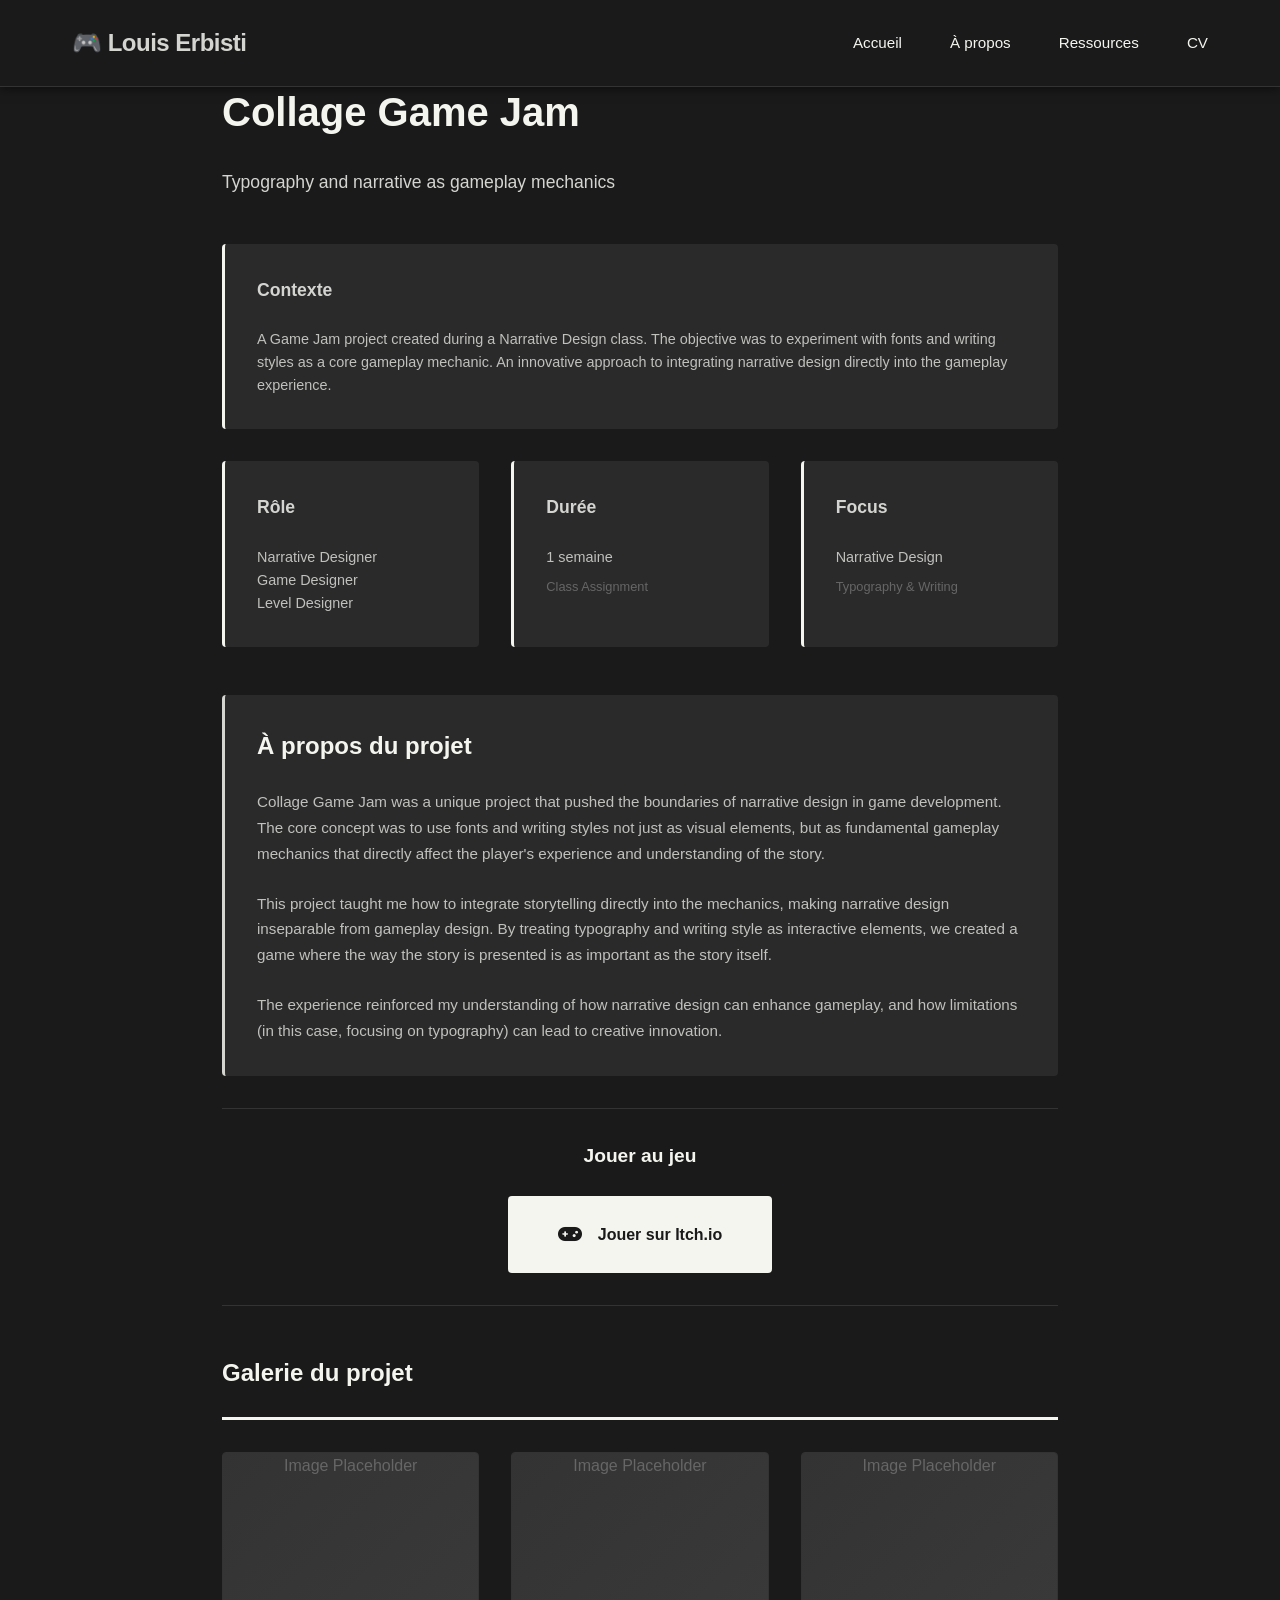
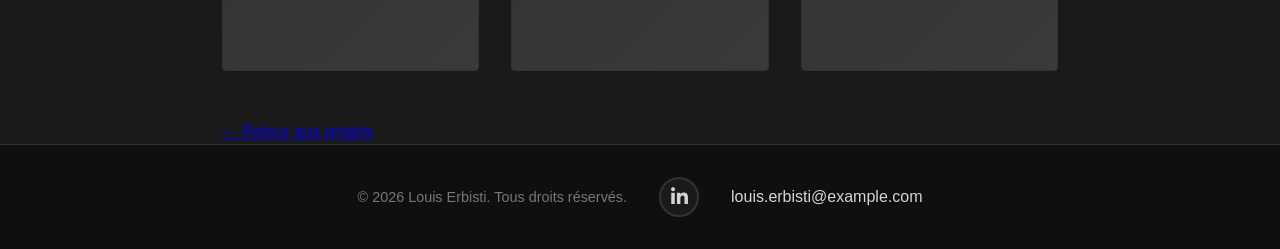
<file: Collage.html>
﻿<!DOCTYPE html>
<html lang="fr">
<head>
    <meta charset="UTF-8">
    <meta name="viewport" content="width=device-width, initial-scale=1.0">
    <title>Collage Game Jam - Louis Erbisti</title>
    <link rel="stylesheet" href="style.css">
    <link rel="stylesheet" href="https://cdnjs.cloudflare.com/ajax/libs/font-awesome/6.4.0/css/all.min.css">
</head>
<body>

    <header class="header">
        <nav class="navbar">
            <div class="nav-container">
                <a href="index.html" class="logo">🎮 Louis Erbisti</a>
                <ul class="nav-menu">
                    <li><a href="index.html" class="nav-link">Accueil</a></li>
                    <li><a href="index.html" class="nav-link">À propos</a></li>
                    <li><a href="index.html" class="nav-link">Ressources</a></li>
                    <li><a href="index.html" class="nav-link">CV</a></li>
                </ul>
            </div>
        </nav>
    </header>

    <main class="main-content project-page">

        <section class="project-hero">
            <div class="container">
                <h1 class="project-title">Collage Game Jam</h1>
                <p class="project-hero-subtitle">Typography and narrative as gameplay mechanics</p>
            </div>
        </section>

        <section class="project-details-section">
            <div class="container">
                
                <div class="project-info-grid">
                    <div class="info-card">
                        <h3>Contexte</h3>
                        <p>
                            A Game Jam project created during a Narrative Design class. The objective was to 
                            experiment with fonts and writing styles as a core gameplay mechanic. An innovative 
                            approach to integrating narrative design directly into the gameplay experience.
                        </p>
                    </div>

                    <div class="info-card">
                        <h3>Rôle</h3>
                        <p>
                            Narrative Designer<br>
                            Game Designer<br>
                            Level Designer
                        </p>
                    </div>

                    <div class="info-card">
                        <h3>Durée</h3>
                        <p>
                            1 semaine<br>
                            <span class="detail-meta">Class Assignment</span>
                        </p>
                    </div>

                    <div class="info-card">
                        <h3>Focus</h3>
                        <p>
                            Narrative Design<br>
                            <span class="detail-meta">Typography & Writing</span>
                        </p>
                    </div>
                </div>

                <div class="project-description">
                    <h2>À propos du projet</h2>
                    <p>
                        Collage Game Jam was a unique project that pushed the boundaries of narrative design 
                        in game development. The core concept was to use fonts and writing styles not just as 
                        visual elements, but as fundamental gameplay mechanics that directly affect the player's 
                        experience and understanding of the story.
                    </p>
                    <p>
                        This project taught me how to integrate storytelling directly into the mechanics, making 
                        narrative design inseparable from gameplay design. By treating typography and writing 
                        style as interactive elements, we created a game where the way the story is presented 
                        is as important as the story itself.
                    </p>
                    <p>
                        The experience reinforced my understanding of how narrative design can enhance gameplay, 
                        and how limitations (in this case, focusing on typography) can lead to creative innovation.
                    </p>
                </div>

                <div class="github-section">
                    <h3>Jouer au jeu</h3>
                    <a href="https://itch.io" target="_blank" class="github-btn">
                        <i class="fas fa-gamepad"></i>
                        Jouer sur Itch.io
                    </a>
                </div>

                <div class="gallery-section">
                    <h2>Galerie du projet</h2>
                    <div class="gallery-grid">
                        <div class="gallery-item">
                            <div class="gallery-placeholder"></div>
                        </div>
                        <div class="gallery-item">
                            <div class="gallery-placeholder"></div>
                        </div>
                        <div class="gallery-item">
                            <div class="gallery-placeholder"></div>
                        </div>
                    </div>
                </div>

            </div>
        </section>

        <section class="back-section">
            <div class="container">
                <a href="index.html" class="back-btn">
                    ← Retour aux projets
                </a>
            </div>
        </section>

    </main>

    <footer class="footer">
        <div class="footer-container">
            <div class="footer-content">
                <p>&copy; 2026 Louis Erbisti. Tous droits réservés.</p>
            </div>

            <div class="footer-links">
                <a href="https://linkedin.com/in/louis-erbisti" 
                   target="_blank" 
                   rel="noopener noreferrer" 
                   class="footer-icon-link linkedin-link"
                   title="LinkedIn">
                    <i class="fab fa-linkedin-in"></i>
                </a>

                <a href="mailto:louis.erbisti@example.com" 
                   class="footer-email-link"
                   title="Envoyer un email">
                    louis.erbisti@example.com
                </a>
            </div>
        </div>
    </footer>

</body>
</html>
</file>
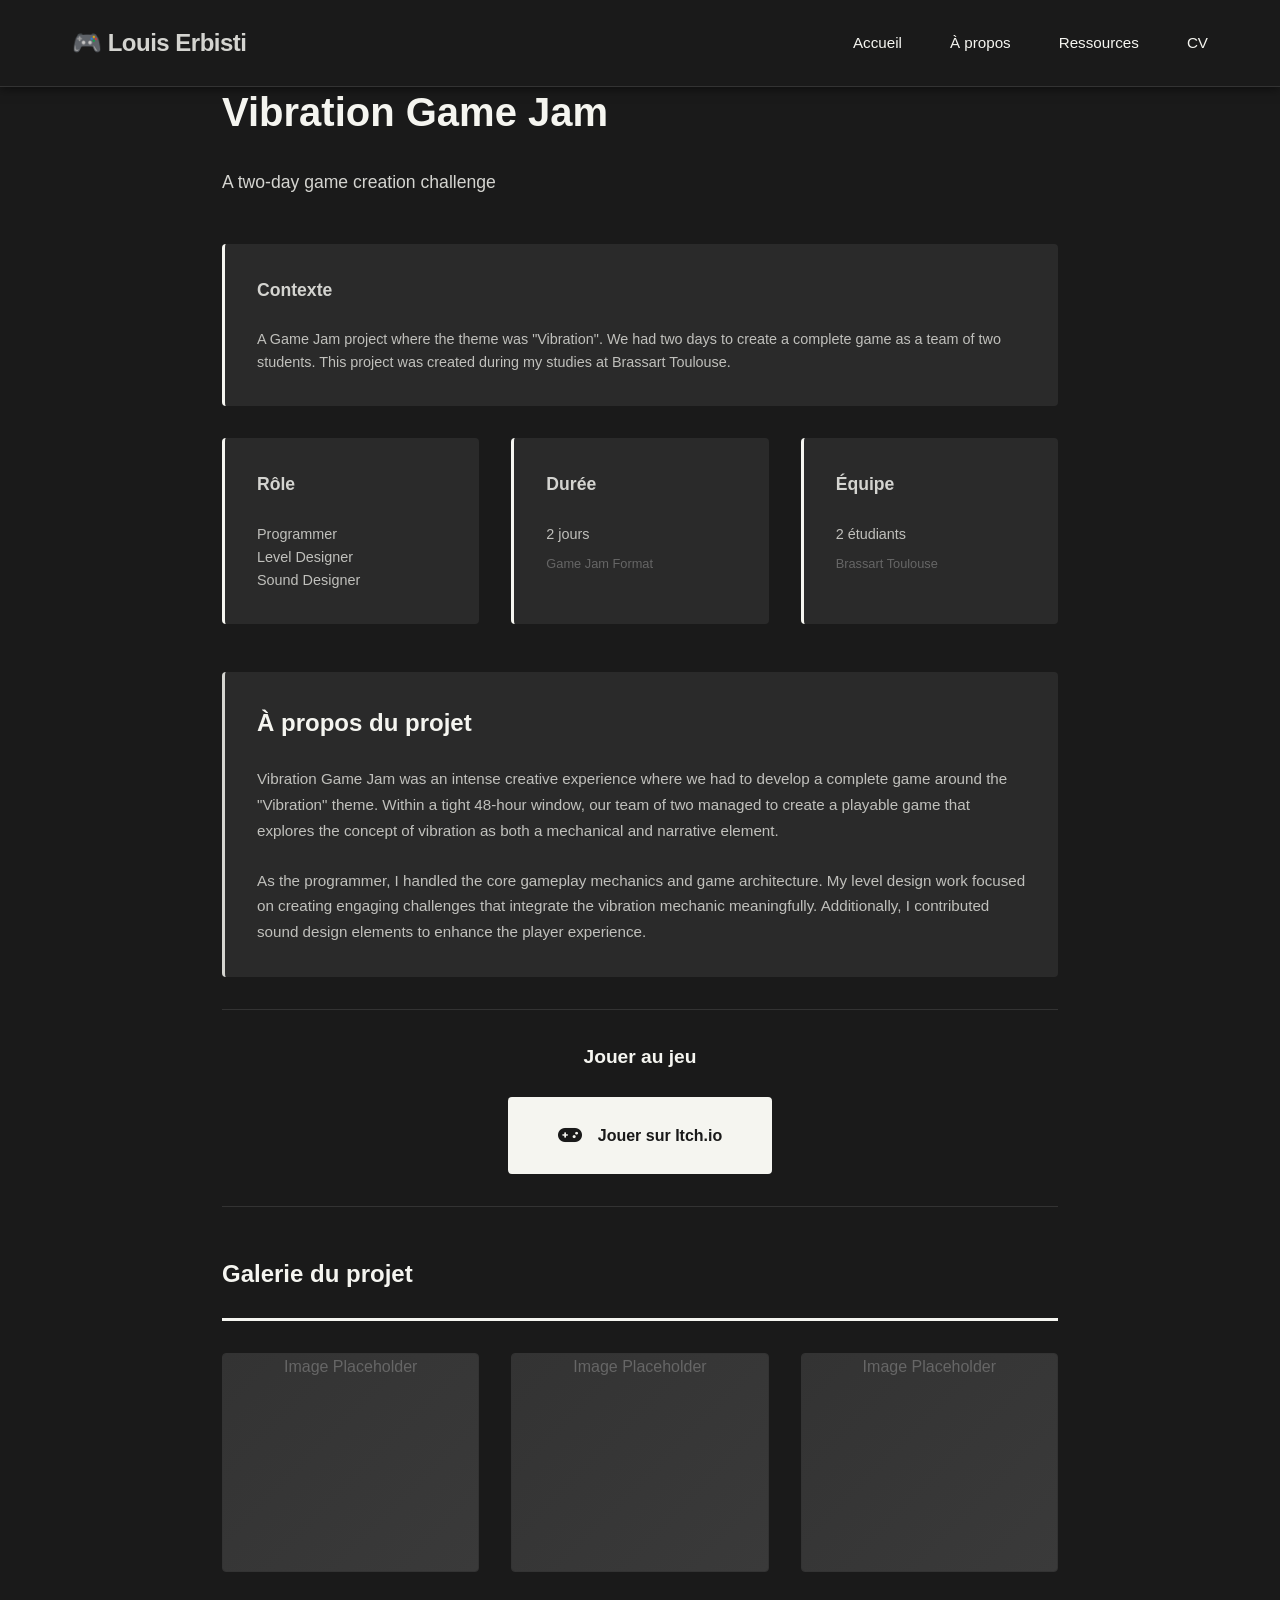
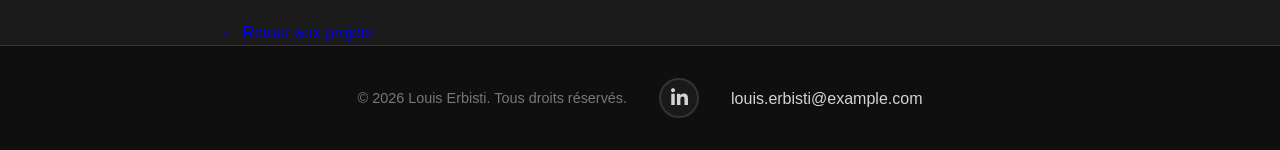
<file: Vibration.html>
﻿<!DOCTYPE html>
<html lang="fr">
<head>
    <meta charset="UTF-8">
    <meta name="viewport" content="width=device-width, initial-scale=1.0">
    <title>Vibration Game Jam - Louis Erbisti</title>
    <link rel="stylesheet" href="style.css">
    <link rel="stylesheet" href="https://cdnjs.cloudflare.com/ajax/libs/font-awesome/6.4.0/css/all.min.css">
</head>
<body>

    <header class="header">
        <nav class="navbar">
            <div class="nav-container">
                <a href="index.html" class="logo">🎮 Louis Erbisti</a>
                <ul class="nav-menu">
                    <li><a href="index.html" class="nav-link">Accueil</a></li>
                    <li><a href="index.html" class="nav-link">À propos</a></li>
                    <li><a href="index.html" class="nav-link">Ressources</a></li>
                    <li><a href="index.html" class="nav-link">CV</a></li>
                </ul>
            </div>
        </nav>
    </header>

    <main class="main-content project-page">

        <section class="project-hero">
            <div class="container">
                <h1 class="project-title">Vibration Game Jam</h1>
                <p class="project-hero-subtitle">A two-day game creation challenge</p>
            </div>
        </section>

        <section class="project-details-section">
            <div class="container">
                
                <div class="project-info-grid">
                    <div class="info-card">
                        <h3>Contexte</h3>
                        <p>
                            A Game Jam project where the theme was "Vibration". We had two days to create 
                            a complete game as a team of two students. This project was created during my 
                            studies at Brassart Toulouse.
                        </p>
                    </div>

                    <div class="info-card">
                        <h3>Rôle</h3>
                        <p>
                            Programmer<br>
                            Level Designer<br>
                            Sound Designer
                        </p>
                    </div>

                    <div class="info-card">
                        <h3>Durée</h3>
                        <p>
                            2 jours<br>
                            <span class="detail-meta">Game Jam Format</span>
                        </p>
                    </div>

                    <div class="info-card">
                        <h3>Équipe</h3>
                        <p>
                            2 étudiants<br>
                            <span class="detail-meta">Brassart Toulouse</span>
                        </p>
                    </div>
                </div>

                <div class="project-description">
                    <h2>À propos du projet</h2>
                    <p>
                        Vibration Game Jam was an intense creative experience where we had to develop 
                        a complete game around the "Vibration" theme. Within a tight 48-hour window, 
                        our team of two managed to create a playable game that explores the concept 
                        of vibration as both a mechanical and narrative element.
                    </p>
                    <p>
                        As the programmer, I handled the core gameplay mechanics and game architecture. 
                        My level design work focused on creating engaging challenges that integrate the 
                        vibration mechanic meaningfully. Additionally, I contributed sound design elements 
                        to enhance the player experience.
                    </p>
                </div>

                <div class="github-section">
                    <h3>Jouer au jeu</h3>
                    <a href="https://itch.io" target="_blank" class="github-btn">
                        <i class="fas fa-gamepad"></i>
                        Jouer sur Itch.io
                    </a>
                </div>

                <div class="gallery-section">
                    <h2>Galerie du projet</h2>
                    <div class="gallery-grid">
                        <div class="gallery-item">
                            <div class="gallery-placeholder"></div>
                        </div>
                        <div class="gallery-item">
                            <div class="gallery-placeholder"></div>
                        </div>
                        <div class="gallery-item">
                            <div class="gallery-placeholder"></div>
                        </div>
                    </div>
                </div>

            </div>
        </section>

        <section class="back-section">
            <div class="container">
                <a href="index.html" class="back-btn">
                    ← Retour aux projets
                </a>
            </div>
        </section>

    </main>

    <footer class="footer">
        <div class="footer-container">
            <div class="footer-content">
                <p>&copy; 2026 Louis Erbisti. Tous droits réservés.</p>
            </div>

            <div class="footer-links">
                <a href="https://linkedin.com/in/louis-erbisti" 
                   target="_blank" 
                   rel="noopener noreferrer" 
                   class="footer-icon-link linkedin-link"
                   title="LinkedIn">
                    <i class="fab fa-linkedin-in"></i>
                </a>

                <a href="mailto:louis.erbisti@example.com" 
                   class="footer-email-link"
                   title="Envoyer un email">
                    louis.erbisti@example.com
                </a>
            </div>
        </div>
    </footer>

</body>
</html>
</file>
<file: style.css>
﻿/* ===========================
   VARIABLES & COLOR PALETTE
   =========================== */

:root {
    --primary-bg: #1a1a1a;        /* Dark grey background */
    --accent-color: #f5f5f0;      /* Off-white accent */
    --secondary-accent: #d4d4d0;  /* Light grey secondary accent */
    --light-text: #f5f5f0;        /* Off-white text color */
    --dark-text: #2a2a2a;         /* Dark text color */
    --border-color: #333333;      /* Dark grey borders */
    
    /* Spacing */
    --spacing-xs: 0.5rem;
    --spacing-sm: 1rem;
    --spacing-md: 1.5rem;
    --spacing-lg: 2rem;
    --spacing-xl: 3rem;
    --spacing-2xl: 4rem;
}

/* ===========================
   RESET & BASE STYLES
   =========================== */

* {
    margin: 0;
    padding: 0;
    box-sizing: border-box;
}

html {
    scroll-behavior: smooth;
}

body {
    font-family: -apple-system, BlinkMacSystemFont, 'Segoe UI', 'Helvetica Neue', sans-serif;
    background-color: var(--primary-bg);
    color: var(--light-text);
    line-height: 1.6;
    font-size: 16px;
    display: flex;
    flex-direction: column;
    min-height: 100vh;
    user-select: none;
    -webkit-user-select: none;
    -moz-user-select: none;
    -ms-user-select: none;
}

/* ===========================
   HEADER & NAVIGATION
   =========================== */

.header {
    position: fixed;
    top: 0;
    left: 0;
    right: 0;
    background-color: var(--primary-bg);
    border-bottom: 1px solid var(--border-color);
    z-index: 1000;
    box-shadow: 0 2px 10px rgba(0, 0, 0, 0.5);
}

.navbar {
    padding: var(--spacing-md) 0;
}

.nav-container {
    max-width: 1200px;
    margin: 0 auto;
    padding: 0 var(--spacing-lg);
    display: flex;
    justify-content: space-between;
    align-items: center;
}

.logo {
    font-size: 1.5rem;
    font-weight: 700;
    color: var(--secondary-accent);
    letter-spacing: -0.5px;
    text-decoration: none;
    transition: color 0.3s ease;
    cursor: pointer;
}

.logo:hover {
    color: var(--accent-color);
}

.nav-menu {
    display: flex;
    list-style: none;
    gap: var(--spacing-xl);
}

.nav-link {
    color: var(--light-text);
    text-decoration: none;
    font-weight: 500;
    font-size: 0.95rem;
    transition: all 0.3s ease;
    padding: var(--spacing-xs) 0;
    border-bottom: 2px solid transparent;
    cursor: pointer;
}

.nav-link:hover {
    color: var(--accent-color);
    border-bottom: 2px solid var(--accent-color);
}

/* ===========================
   MAIN CONTENT & LAYOUT
   =========================== */

.main-content {
    margin-top: 80px;
    flex: 1;
    width: 100%;
    display: flex;
    flex-direction: column;
}

.section {
    padding: var(--spacing-xl) var(--spacing-lg);
    display: flex;
    align-items: center;
    justify-content: center;
    width: 100%;
    min-height: auto;
}

.container {
    max-width: 900px;
    width: 100%;
    margin: 0 auto;
    padding: 0 var(--spacing-lg);
}

/* ===========================
   ACCUEIL SECTION (HERO)
   =========================== */

.accueil {
    background: linear-gradient(135deg, #1a1a1a 0%, #2a2a2a 100%);
    text-align: center;
    padding: var(--spacing-2xl) var(--spacing-lg);
    min-height: 60vh;
    display: flex;
    align-items: center;
    justify-content: center;
}

.hero-title {
    font-size: 3rem;
    color: var(--light-text);
    margin-bottom: var(--spacing-sm);
    font-weight: 700;
    letter-spacing: -1px;
}

.hero-subtitle {
    font-size: 1.3rem;
    color: var(--secondary-accent);
    margin-bottom: var(--spacing-md);
    font-weight: 500;
}

.hero-text {
    font-size: 1rem;
    color: #d0d0cc;
    max-width: 600px;
    margin: 0 auto;
    line-height: 1.8;
}

/* ===========================
   À PROPOS SECTION
   =========================== */

.apropos {
    background-color: var(--primary-bg);
    padding: var(--spacing-xl) var(--spacing-lg);
}

.apropos h2 {
    font-size: 2rem;
    color: var(--light-text);
    margin-bottom: var(--spacing-lg);
    border-bottom: 3px solid var(--accent-color);
    padding-bottom: var(--spacing-md);
}

.apropos p {
    font-size: 1rem;
    color: #c0c0bc;
    margin-bottom: var(--spacing-md);
    line-height: 1.8;
}

/* ===========================
   SKILLS SECTION
   =========================== */

.skills-section {
    margin-top: var(--spacing-xl);
    padding-top: var(--spacing-lg);
    border-top: 1px solid var(--border-color);
}

.skills-section h3 {
    font-size: 1.3rem;
    color: var(--light-text);
    margin-bottom: var(--spacing-lg);
    text-align: center;
}

.skills-grid {
    display: flex;
    flex-wrap: wrap;
    justify-content: center;
    gap: var(--spacing-md);
}

.skill-item {
    background-color: #2a2a2a;
    padding: var(--spacing-sm) var(--spacing-lg);
    border-radius: 4px;
    text-align: center;
    color: var(--secondary-accent);
    font-weight: 500;
    border-left: 3px solid var(--accent-color);
    transition: all 0.3s ease;
    white-space: nowrap;
}

.skill-item:hover {
    background-color: #333333;
    transform: translateY(-2px);
    border-left-color: var(--secondary-accent);
}

/* ===========================
   RESSOURCES SECTION (PROJECTS)
   =========================== */

.ressources {
    background-color: var(--primary-bg);
    padding: var(--spacing-xl) var(--spacing-lg);
}

.ressources h2 {
    font-size: 2rem;
    color: var(--light-text);
    margin-bottom: var(--spacing-lg);
    border-bottom: 3px solid var(--accent-color);
    padding-bottom: var(--spacing-md);
}

.projects-grid {
    display: flex;
    justify-content: center;
    gap: var(--spacing-lg);
    margin-top: var(--spacing-lg);
    flex-wrap: wrap;
}

.project-card {
    background-color: #2a2a2a;
    border-radius: 4px;
    overflow: hidden;
    transition: all 0.3s ease;
    border: 1px solid var(--border-color);
    display: flex;
    flex-direction: column;
    flex: 1;
    min-width: 300px;
    max-width: 400px;
    cursor: pointer;
}

.project-card:hover {
    transform: translateY(-8px);
    box-shadow: 0 15px 40px rgba(0, 0, 0, 0.5);
    border-color: var(--accent-color);
}

.project-header {
    background: linear-gradient(135deg, #333333 0%, #3a3a3a 100%);
    padding: var(--spacing-md);
    border-bottom: 2px solid var(--accent-color);
}

.project-header h3 {
    font-size: 1.3rem;
    color: var(--light-text);
    margin: 0;
}

.project-content {
    padding: var(--spacing-md);
    flex-grow: 1;
    display: flex;
    flex-direction: column;
}

.project-context {
    color: #b0b0ac;
    font-size: 0.9rem;
    line-height: 1.6;
    margin-bottom: var(--spacing-md);
}

.project-details {
    display: flex;
    flex-direction: column;
    gap: var(--spacing-sm);
    padding: var(--spacing-md) 0;
    border-top: 1px solid var(--border-color);
    border-bottom: 1px solid var(--border-color);
    margin-bottom: var(--spacing-md);
    font-size: 0.9rem;
}

.detail-item {
    display: flex;
    flex-direction: column;
    gap: var(--spacing-xs);
}

.detail-label {
    color: var(--secondary-accent);
    font-weight: 600;
    font-size: 0.85rem;
    text-transform: uppercase;
    letter-spacing: 0.5px;
}

.detail-value {
    color: var(--light-text);
    font-size: 0.9rem;
}

.project-btn {
    display: inline-block;
    background-color: var(--accent-color);
    color: var(--primary-bg);
    padding: var(--spacing-sm) var(--spacing-lg);
    border-radius: 4px;
    text-decoration: none;
    font-weight: 600;
    transition: all 0.3s ease;
    text-align: center;
    border: 2px solid var(--accent-color);
    font-size: 0.95rem;
    cursor: pointer;
}

.project-btn:hover {
    background-color: transparent;
    color: var(--accent-color);
    border-color: var(--accent-color);
}

/* ===========================
   AUDIO SECTION (NEW)
   =========================== */

.audio {
    background-color: var(--primary-bg);
    padding: var(--spacing-xl) var(--spacing-lg);
}

.audio h2 {
    font-size: 2rem;
    color: var(--light-text);
    margin-bottom: var(--spacing-lg);
    border-bottom: 3px solid var(--accent-color);
    padding-bottom: var(--spacing-md);
}

.audio-grid {
    display: flex;
    justify-content: center;
    gap: var(--spacing-lg);
    margin-top: var(--spacing-lg);
    flex-wrap: wrap;
}

.audio-card {
    background-color: #2a2a2a;
    border-radius: 4px;
    overflow: hidden;
    transition: all 0.3s ease;
    border: 1px solid var(--border-color);
    display: flex;
    flex-direction: column;
    flex: 1;
    min-width: 300px;
    max-width: 400px;
}

.audio-card:hover {
    transform: translateY(-8px);
    box-shadow: 0 15px 40px rgba(0, 0, 0, 0.5);
    border-color: var(--accent-color);
}

.audio-header {
    background: linear-gradient(135deg, #333333 0%, #3a3a3a 100%);
    padding: var(--spacing-md);
    border-bottom: 2px solid var(--accent-color);
}

.audio-header h3 {
    font-size: 1.3rem;
    color: var(--light-text);
    margin: 0;
}

.audio-content {
    padding: var(--spacing-md);
    flex-grow: 1;
    display: flex;
    flex-direction: column;
}

.audio-context {
    color: #b0b0ac;
    font-size: 0.9rem;
    line-height: 1.6;
    margin-bottom: var(--spacing-md);
}

.audio-details {
    display: flex;
    flex-direction: column;
    gap: var(--spacing-sm);
    padding: var(--spacing-md) 0;
    border-top: 1px solid var(--border-color);
    border-bottom: 1px solid var(--border-color);
    margin-bottom: var(--spacing-md);
    font-size: 0.9rem;
}

/* Audio Player Styling */
.audio-player {
    width: 100%;
    margin-top: var(--spacing-md);
}

.audio-player audio {
    width: 100%;
    height: 40px;
    outline: none;
}

/* Custom audio player styling */
.audio-player audio::-webkit-media-controls-panel {
    background-color: #3a3a3a;
}

.audio-player audio::-webkit-media-controls-current-time-display,
.audio-player audio::-webkit-media-controls-time-remaining-display {
    color: var(--light-text);
}

.audio-player audio::-webkit-media-controls-volume-slider-container {
    background-color: #4a4a4a;
}

/* ===========================
   CV SECTION
   =========================== */

.cv {
    background-color: var(--primary-bg);
    padding: var(--spacing-xl) var(--spacing-lg);
}

.cv h2 {
    font-size: 2rem;
    color: var(--light-text);
    margin-bottom: var(--spacing-lg);
    border-bottom: 3px solid var(--accent-color);
    padding-bottom: var(--spacing-md);
}

.cv-content {
    text-align: center;
    margin-bottom: var(--spacing-xl);
}

.cv-text {
    font-size: 1rem;
    color: #c0c0bc;
    margin-bottom: var(--spacing-lg);
    line-height: 1.8;
}

.download-btn {
    display: inline-flex;
    align-items: center;
    gap: var(--spacing-sm);
    background-color: var(--accent-color);
    color: var(--primary-bg);
    padding: var(--spacing-md) var(--spacing-xl);
    border-radius: 4px;
    text-decoration: none;
    font-weight: 600;
    font-size: 1rem;
    transition: all 0.3s ease;
    border: 2px solid var(--accent-color);
    cursor: pointer;
}

.download-btn:hover {
    background-color: transparent;
    color: var(--accent-color);
    border-color: var(--accent-color);
    transform: translateY(-3px);
    box-shadow: 0 10px 25px rgba(245, 245, 240, 0.2);
}

.download-btn i {
    font-size: 1.2rem;
}

.cv-details {
    display: flex;
    justify-content: center;
    gap: var(--spacing-lg);
    margin-top: var(--spacing-lg);
    flex-wrap: wrap;
}

.cv-column {
    background-color: #2a2a2a;
    padding: var(--spacing-lg);
    border-radius: 4px;
    border-left: 3px solid var(--accent-color);
    flex: 1;
    min-width: 280px;
    max-width: 400px;
}

.cv-column h3 {
    font-size: 1.1rem;
    color: var(--secondary-accent);
    margin-bottom: var(--spacing-md);
}

.cv-item {
    margin-bottom: var(--spacing-md);
    padding-bottom: var(--spacing-md);
    border-bottom: 1px solid var(--border-color);
    font-size: 0.9rem;
}

.cv-item:last-child {
    border-bottom: none;
    margin-bottom: 0;
    padding-bottom: 0;
}

.cv-item-title {
    color: var(--light-text);
    font-weight: 600;
    margin-bottom: var(--spacing-xs);
}

.cv-item-subtitle {
    color: var(--secondary-accent);
    font-size: 0.85rem;
    margin-bottom: var(--spacing-xs);
}

.cv-item-date {
    color: #666;
    font-size: 0.8rem;
}

.cv-list {
    list-style: none;
    color: #c0c0bc;
    font-size: 0.9rem;
}

.cv-list li {
    padding: var(--spacing-xs) 0;
    padding-left: var(--spacing-md);
    position: relative;
}

.cv-list li::before {
    content: "▸";
    position: absolute;
    left: 0;
    color: var(--accent-color);
    font-weight: bold;
}

/* ===========================
   PROJECT DETAIL SECTION
   =========================== */

.project-detail-section {
    position: relative;
    min-height: auto;
    padding: var(--spacing-xl) var(--spacing-lg);
    background-color: var(--primary-bg);
}

.project-detail-section.hidden {
    display: none !important;
}

.project-header-back {
    display: flex;
    justify-content: flex-start;
    margin-bottom: var(--spacing-xl);
}

.back-to-projects-btn {
    background: linear-gradient(135deg, var(--accent-color) 0%, #e0e0da 100%);
    border: none;
    color: var(--primary-bg);
    font-size: 1rem;
    font-weight: 600;
    padding: var(--spacing-sm) var(--spacing-lg);
    cursor: pointer;
    transition: all 0.3s ease;
    display: inline-flex;
    align-items: center;
    gap: var(--spacing-sm);
    border-radius: 4px;
    box-shadow: 0 4px 15px rgba(245, 245, 240, 0.2);
}

.back-to-projects-btn:hover {
    background: linear-gradient(135deg, #e0e0da 0%, var(--accent-color) 100%);
    transform: translateY(-2px);
    box-shadow: 0 6px 20px rgba(245, 245, 240, 0.3);
}

.back-to-projects-btn:active {
    transform: translateY(0);
}

.project-detail-content {
    max-width: 900px;
    margin: 0 auto;
}

.project-title {
    font-size: 2.5rem;
    color: var(--light-text);
    margin-bottom: var(--spacing-md);
    font-weight: 700;
}

.project-hero-subtitle {
    font-size: 1.1rem;
    color: var(--secondary-accent);
    margin-bottom: var(--spacing-xl);
}

/* ===========================
   PROJECT INFO GRID LAYOUT
   =========================== */

.project-info-grid {
    display: grid;
    grid-template-columns: repeat(3, 1fr);
    gap: var(--spacing-lg);
    margin-bottom: var(--spacing-xl);
}

.project-info-grid > .info-card:first-child {
    grid-column: 1 / -1;
}

.info-card {
    background-color: #2a2a2a;
    padding: var(--spacing-lg);
    border-radius: 4px;
    border-left: 3px solid var(--accent-color);
}

.info-card h3 {
    font-size: 1.1rem;
    color: var(--secondary-accent);
    margin-bottom: var(--spacing-md);
}

.info-card p {
    color: #c0c0bc;
    font-size: 0.9rem;
    line-height: 1.6;
}

.detail-meta {
    display: block;
    color: #666;
    font-size: 0.8rem;
    margin-top: var(--spacing-xs);
}

/* Project Description */
.project-description {
    background-color: #2a2a2a;
    padding: var(--spacing-lg);
    border-radius: 4px;
    margin: var(--spacing-lg) 0;
    border-left: 3px solid var(--secondary-accent);
}

.project-description h2 {
    font-size: 1.5rem;
    color: var(--light-text);
    margin-bottom: var(--spacing-md);
    border: none;
    padding: 0;
}

.project-description p {
    color: #c0c0bc;
    font-size: 0.95rem;
    margin-bottom: var(--spacing-md);
    line-height: 1.7;
}

.project-description p:last-child {
    margin-bottom: 0;
}

/* GitHub Section (Itch.io) */
.github-section {
    text-align: center;
    padding: var(--spacing-lg) 0;
    border-top: 1px solid var(--border-color);
    border-bottom: 1px solid var(--border-color);
    margin: var(--spacing-lg) 0;
}

.github-section h3 {
    font-size: 1.2rem;
    color: var(--light-text);
    margin-bottom: var(--spacing-md);
}

.github-btn {
    display: inline-flex;
    align-items: center;
    gap: var(--spacing-sm);
    background-color: var(--accent-color);
    color: var(--primary-bg);
    padding: var(--spacing-md) var(--spacing-xl);
    border-radius: 4px;
    text-decoration: none;
    font-weight: 600;
    transition: all 0.3s ease;
    border: 2px solid var(--accent-color);
    cursor: pointer;
}

.github-btn:hover {
    background-color: transparent;
    color: var(--accent-color);
    border-color: var(--accent-color);
    transform: translateY(-3px);
}

.github-btn i {
    font-size: 1.2rem;
}

/* Gallery Section */
.gallery-section {
    margin: var(--spacing-xl) 0;
}

.gallery-section h2 {
    font-size: 1.5rem;
    color: var(--light-text);
    margin-bottom: var(--spacing-lg);
    border-bottom: 3px solid var(--accent-color);
    padding-bottom: var(--spacing-md);
}

.gallery-grid {
    display: flex;
    justify-content: center;
    gap: var(--spacing-lg);
    flex-wrap: wrap;
}

.gallery-item {
    background-color: #2a2a2a;
    border-radius: 4px;
    overflow: hidden;
    transition: all 0.3s ease;
    border: 1px solid var(--border-color);
    flex: 1;
    min-width: 250px;
    max-width: 300px;
}

.gallery-item:hover {
    transform: translateY(-5px);
    box-shadow: 0 10px 30px rgba(0, 0, 0, 0.5);
}

.gallery-item img {
    width: 100%;
    height: 100%;
    object-fit: cover;
    display: block;
}

.gallery-placeholder {
    width: 100%;
    padding-bottom: 75%;
    background: linear-gradient(135deg, #333333 0%, #3a3a3a 100%);
    position: relative;
    display: flex;
    align-items: center;
    justify-content: center;
    color: #666;
    font-weight: 500;
}

.gallery-placeholder::after {
    content: "Image Placeholder";
}

/* ===========================
   FOOTER
   =========================== */

.footer {
    background-color: #0f0f0f;
    border-top: 1px solid var(--border-color);
    padding: var(--spacing-lg) var(--spacing-md);
    margin-top: auto;
    width: 100%;
}

.footer-container {
    max-width: 1200px;
    margin: 0 auto;
    padding: 0 var(--spacing-lg);
    display: flex;
    justify-content: center;
    align-items: center;
    flex-wrap: wrap;
    gap: var(--spacing-lg);
    text-align: center;
}

.footer-content p {
    color: #777;
    font-size: 0.9rem;
    margin: 0;
}

.footer-links {
    display: flex;
    align-items: center;
    justify-content: center;
    gap: var(--spacing-lg);
}

.footer-icon-link {
    display: flex;
    align-items: center;
    justify-content: center;
    width: 40px;
    height: 40px;
    background-color: #1a1a1a;
    border-radius: 50%;
    color: var(--secondary-accent);
    text-decoration: none;
    transition: all 0.3s ease;
    border: 2px solid var(--border-color);
    font-size: 1.2rem;
    cursor: pointer;
}

.footer-icon-link:hover {
    background-color: var(--accent-color);
    color: var(--primary-bg);
    border-color: var(--accent-color);
    transform: translateY(-3px);
}

.footer-email-link {
    color: var(--secondary-accent);
    text-decoration: none;
    font-weight: 500;
    transition: all 0.3s ease;
    cursor: pointer;
}

.footer-email-link:hover {
    color: var(--accent-color);
    text-decoration: underline;
}

/* ===========================
   TYPOGRAPHY
   =========================== */

h1, h2, h3 {
    font-weight: 600;
}

/* ===========================
   CURSOR PREVENTION
   =========================== */

h1, h2, h3, p, a, li {
    cursor: default;
}

button:hover,
a:hover,
.project-card:hover,
.audio-card:hover,
.nav-link:hover {
    cursor: pointer;
}

.project-btn,
.download-btn,
.github-btn,
.back-to-projects-btn,
.footer-icon-link,
.footer-email-link {
    cursor: pointer;
}

/* ===========================
   RESPONSIVE DESIGN
   =========================== */

@media (max-width: 768px) {
    .nav-container {
        flex-direction: column;
        gap: var(--spacing-md);
    }

    .nav-menu {
        gap: var(--spacing-lg);
        flex-wrap: wrap;
        justify-content: center;
    }

    .hero-title,
    .project-title {
        font-size: 2rem;
    }

    .hero-subtitle,
    .project-hero-subtitle {
        font-size: 1rem;
    }

    .hero-text {
        font-size: 0.95rem;
    }

    .apropos h2,
    .ressources h2,
    .audio h2,
    .cv h2,
    .project-description h2,
    .gallery-section h2 {
        font-size: 1.5rem;
    }

    .projects-grid,
    .audio-grid {
        flex-direction: column;
        align-items: center;
    }

    .project-card,
    .audio-card {
        min-width: 100%;
        max-width: 500px;
    }

    .footer-container {
        flex-direction: column;
    }

    .skills-grid {
        flex-wrap: wrap;
    }

    .cv-details {
        flex-direction: column;
        align-items: center;
    }

    .cv-column {
        min-width: 100%;
    }

    .project-info-grid {
        grid-template-columns: repeat(2, 1fr);
    }

    .project-info-grid > .info-card:first-child {
        grid-column: 1 / -1;
    }

    .info-card {
        min-width: 100%;
    }

    .gallery-grid {
        flex-direction: column;
        align-items: center;
    }

    .gallery-item {
        min-width: 100%;
    }
}

@media (max-width: 480px) {
    .nav-container {
        padding: 0 var(--spacing-md);
        flex-direction: column;
        gap: var(--spacing-sm);
    }

    .logo {
        font-size: 1.1rem;
    }

    .nav-menu {
        gap: var(--spacing-md);
        flex-wrap: wrap;
        justify-content: center;
    }

    .nav-link {
        font-size: 0.8rem;
    }

    .section {
        padding: var(--spacing-lg) var(--spacing-md);
    }

    .main-content {
        margin-top: 70px;
    }

    .accueil {
        padding: var(--spacing-lg) var(--spacing-md);
        min-height: 50vh;
    }

    .hero-title,
    .project-title {
        font-size: 1.5rem;
    }

    .hero-subtitle,
    .project-hero-subtitle {
        font-size: 0.9rem;
    }

    .hero-text {
        font-size: 0.9rem;
    }

    .apropos h2,
    .ressources h2,
    .audio h2,
    .cv h2,
    .project-description h2,
    .gallery-section h2 {
        font-size: 1.3rem;
    }

    .skill-item {
        padding: var(--spacing-sm) var(--spacing-md);
        font-size: 0.85rem;
    }

    .projects-grid,
    .audio-grid {
        gap: var(--spacing-md);
    }

    .project-card,
    .audio-card {
        max-width: 100%;
    }

    .download-btn,
    .github-btn,
    .project-btn,
    .back-to-projects-btn {
        padding: var(--spacing-sm) var(--spacing-lg);
        font-size: 0.85rem;
    }

    .footer-container {
        padding: 0 var(--spacing-md);
        gap: var(--spacing-md);
    }

    .footer-email-link {
        font-size: 0.85rem;
    }

    .cv-details,
    .project-info-grid {
        gap: var(--spacing-md);
    }

    .cv-column,
    .info-card {
        max-width: 100%;
    }

    .project-details-section,
    .project-hero {
        padding: var(--spacing-lg) var(--spacing-md);
    }

    .project-info-grid {
        grid-template-columns: 1fr;
    }

    .project-info-grid > .info-card:first-child {
        grid-column: 1;
    }
}
/* ===========================
   AUDIO SECTION
   =========================== */

.audio {
    background-color: var(--primary-bg);
    padding: var(--spacing-xl) var(--spacing-lg);
}

.audio h2 {
    font-size: 2rem;
    color: var(--light-text);
    margin-bottom: var(--spacing-lg);
    border-bottom: 3px solid var(--accent-color);
    padding-bottom: var(--spacing-md);
}

.audio-list {
    display: flex;
    flex-direction: column;
    gap: var(--spacing-md);
}

.audio-item {
    display: flex;
    align-items: center;
    justify-content: space-between;
    background-color: #2a2a2a;
    padding: var(--spacing-md) var(--spacing-lg);
    border-radius: 4px;
    border-left: 3px solid var(--accent-color);
    transition: all 0.3s ease;
}

.audio-item:hover {
    background-color: #333333;
    transform: translateX(5px);
}

.audio-info {
    display: flex;
    align-items: center;
    gap: var(--spacing-lg);
    min-width: 250px;
}

.audio-name {
    color: var(--light-text);
    font-weight: 600;
    font-size: 1rem;
}

.audio-genre {
    color: var(--secondary-accent);
    font-size: 0.85rem;
    text-transform: uppercase;
    letter-spacing: 0.5px;
    background-color: #1a1a1a;
    padding: var(--spacing-xs) var(--spacing-sm);
    border-radius: 2px;
}

.audio-player {
    width: 300px;
    height: 32px;
    outline: none;
}

/* Responsive Audio */
@media (max-width: 768px) {
    .audio-item {
        flex-direction: column;
        align-items: flex-start;
        gap: var(--spacing-md);
    }

    .audio-info {
        width: 100%;
    }

    .audio-player {
        width: 100%;
    }
}
</file>
